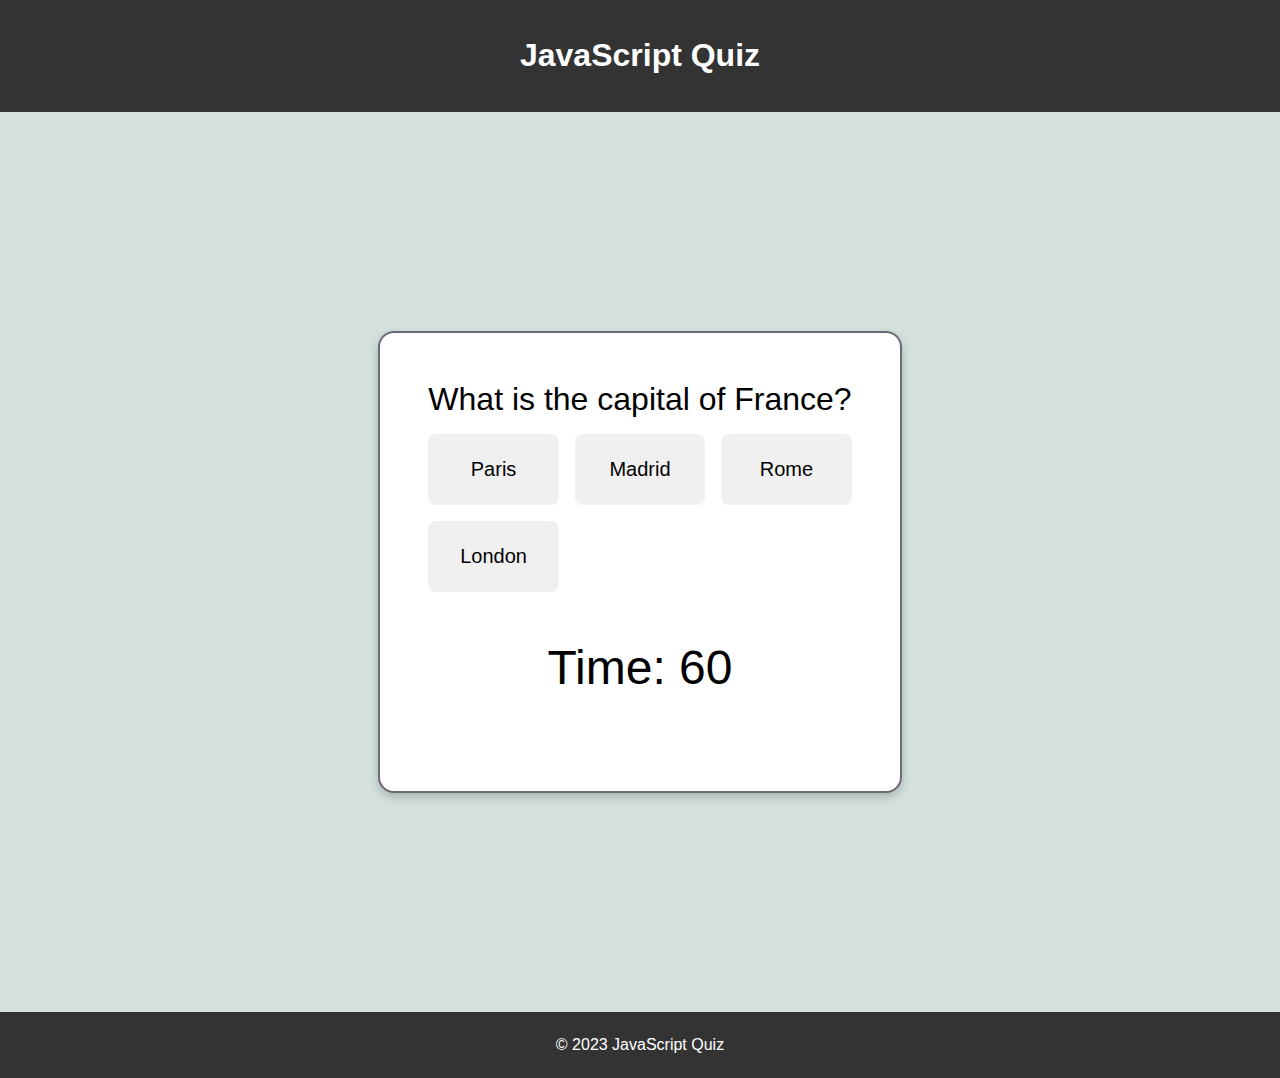
<file: index.html>
<!DOCTYPE html>
<html lang="en">
<head>
  <meta charset="UTF-8">
  <title>JavaScript Quiz</title>
  <meta name="viewport" content="width=device-width, initial-scale=1.0">
  <link rel="stylesheet" href="style.css">
</head>
<body>
  <header>
    <h1>JavaScript Quiz</h1>
  </header>
  <main>
    <div id="quiz-container">
      <div id="question-container">
        <p id="question-text"></p>
        <div id="answer-container">
          <button class="answer-button"></button>
          <button class="answer-button"></button>
          <button class="answer-button"></button>
          <button class="answer-button"></button>
        </div>
      </div>
      <div id="result-container">
        <p id="result-text"></p>
      </div>
      <div id="timer-container">
        <p id="timer-text"></p>
      </div>
    </div>
  </main>
  <footer>
    <p>&copy; 2023 JavaScript Quiz</p>
  </footer>
  <script src="script.js"></script>
</body>
</html>
</file>
<file: style.css>
body {
    font-family: Arial, sans-serif;
    background-color: #f2f2f2;
    margin: 0;
    transition: background-color 0.5s;
  }
  
  body:hover {
    background-color: #d3e0dc;
  }
  
  
  
  header {
    background-color: #333;
    color: #fff;
    text-align: center;
    padding: 1rem;
  }
  
  main {
    display: flex;
    justify-content: center;
    align-items: center;
    height: 100vh;
  }

  #quiz-container {
    background-color: #fff;
    border: 2px solid #6d6875;
    border-radius: 1rem;
    padding: 2rem;
    text-align: center;
    max-width: 600px;
    margin: 0 auto;
    transition: transform 0.2s ease-in-out, box-shadow 0.2s ease-in-out;
    box-shadow: 0px 4px 10px rgba(0, 0, 0, 0.2);
  }
  
  #quiz-container:hover {
    transform: translateY(-10px);
    box-shadow: 0px 8px 30px rgba(0, 0, 0, 0.3);
  }

  #question-container {
    margin-bottom: 2rem;
  }
  
  #question-text {
    font-size: 1.5rem;
    margin: 0 0 1rem;
  }
  
  #answer-container {
    display: grid;
    grid-template-columns: repeat(2, 1fr);
    grid-gap: 1rem;
  }
  
  .answer-button {
    font-size: 1rem;
    border: none;
    background-color: #f0f0f0;
    padding: 1rem;
    border-radius: 0.5rem;
    cursor: pointer;
    transition: background-color 0.2s;
  }
  
  .answer-button:hover {
    background-color: #ccc;
  }

  #result-container {
    display: none;
    margin-bottom: 1rem;
  }
  
  #timer-container {
    text-align: center;
    font-size: 2rem;
    margin-bottom: 2rem;
  }
  
  footer {
    background-color: #333;
    color: #fff;
    text-align: center;
    padding: 0.5rem;
  }
  
  @media (min-width: 768px) {
    #quiz-container {
      padding: 3rem;
    }
    
    #question-text {
      font-size: 2rem;
    }
    
    #answer-container {
      grid-template-columns: repeat(3, 1fr);
    }
    
    .answer-button {
      font-size: 1.25rem;
      padding: 1.5rem;
    }
    
    #timer-container {
      font-size: 3rem;
    }
  }
</file>
